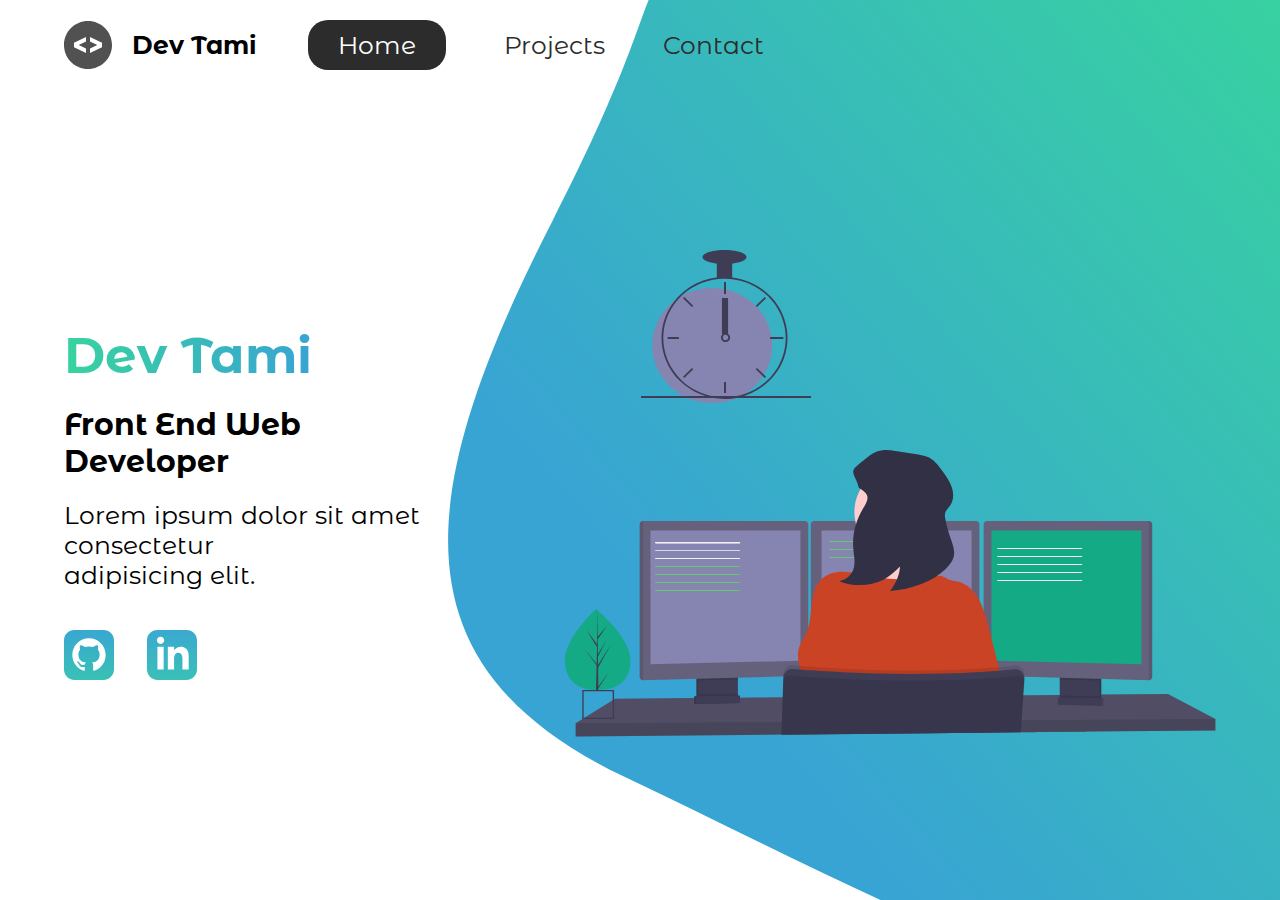
<file: index.html>
<!DOCTYPE html>
<html lang="en">
<head>
    <meta charset="UTF-8">
    <meta http-equiv="X-UA-Compatible" content="IE=edge">
    <meta name="viewport" content="width=device-width, initial-scale=1.0">
    <link href="https://fonts.googleapis.com/css2?family=Montserrat+Alternates&display=swap" rel="stylesheet">
    <link rel="stylesheet" href="./styles/base.css">
    <title>Sass</title>
</head>
<body>
    <header class="main-head">
        <nav>
            <div class="logo">
                <img src="./icons/code.svg" alt="icon-logo">
                <h1>Dev Tami</h1>
            </div>
            <ul>
                <li><a class="active" href="/">Home</a></li>
                <li><a href="./projects/">Projects</a></li>
                <li><a href="./contact/">Contact</a></li>
            </ul>
        </nav>

    </header>
    <section class="intro">
        <div class="intro-text">
            <h2>Dev Tami</h2>
            <h3>Front End Web <br/> Developer</h3>
            <p>Lorem ipsum dolor sit amet consectetur <br /> adipisicing elit.</p>
            <div class="intro-social">
                <a href="#"><img src="./icons/github.svg" alt="github-social-link"></a>
                <a href="#"><img src="./icons/linked-in.svg" alt="linkedin-social-link"></a>
            </div>
        </div>
        <div class="intro-image">
            <svg width="652" height="487" viewBox="0 0 652 487" fill="none" xmlns="http://www.w3.org/2000/svg">
                <g id="undraw programmer imem 1">
                <path id="Vector" d="M651.381 468.967V480.392L522.996 481.622L521.627 481.648L472.833 482.114L471.666 482.132L456.835 482.263H456.396L365.989 483.133L217.584 484.566H217.458L179.724 484.935L179.319 484.944L11.6547 486.543V473.361L51.0772 448.755L130.177 448.07L131.867 448.061L132.425 448.052L134.116 448.026L172.093 447.7L173.792 447.692L174.333 447.683L176.023 447.674L188.2 447.569L188.522 447.56L218.564 447.296H218.81L453.235 445.24L458.973 445.196H459.548L463.925 445.152L495.743 444.88L497.433 444.853L498.996 444.836H499.808L509.704 444.757L511.663 444.73L514.292 444.713L522.532 444.633L535.605 444.519L537.295 444.502L540.236 444.484H540.785L603.921 443.922L651.381 468.967Z" fill="#65617D"/>
                <path id="Vector 2" opacity="0.2" d="M651.381 468.967V480.392L522.996 481.622L521.627 481.648L472.833 482.114L471.666 482.132L456.835 482.263H456.396L365.989 483.133L217.584 484.566H217.458L179.724 484.935L179.319 484.944L11.6547 486.543V473.361L51.0772 448.755L130.177 448.07L131.867 448.061L132.425 448.052L134.116 448.026L172.093 447.7L173.792 447.692L174.333 447.683L176.023 447.674L188.2 447.569L188.522 447.56L218.564 447.296H218.81L453.235 445.24L458.973 445.196H459.548L463.925 445.152L495.743 444.88L497.433 444.853L498.996 444.836H499.808L509.704 444.757L511.663 444.73L514.292 444.713L522.532 444.633L535.605 444.519L537.295 444.502L540.236 444.484H540.785L603.921 443.922L651.381 468.967Z" fill="black"/>
                <path id="Vector 3" d="M172.228 425.036V446.558C172.229 447.577 171.952 448.576 171.428 449.438C170.904 450.3 170.156 450.989 169.271 451.426C168.611 451.759 167.891 451.939 167.158 451.954L137.665 452.604C136.877 452.624 136.096 452.452 135.383 452.103C134.482 451.674 133.718 450.984 133.184 450.116C132.649 449.248 132.365 448.239 132.366 447.208V425.036H172.228Z" fill="#3F3D56"/>
                <path id="Vector 4" opacity="0.1" d="M172.228 425.036V446.558C172.229 447.577 171.952 448.576 171.428 449.438C170.904 450.3 170.156 450.989 169.271 451.426C168.611 451.759 167.891 451.939 167.158 451.954L137.665 452.604C136.877 452.624 136.096 452.452 135.383 452.103C134.482 451.674 133.718 450.984 133.184 450.116C132.649 449.248 132.365 448.239 132.366 447.208V425.036H172.228Z" fill="black"/>
                <path id="Vector 5" d="M173.919 425.036V446.558C173.919 447.577 173.641 448.576 173.118 449.438C172.594 450.3 171.846 450.989 170.961 451.426C170.301 451.759 169.581 451.939 168.849 451.954L139.355 452.604C138.567 452.624 137.786 452.452 137.073 452.103C136.172 451.674 135.409 450.984 134.874 450.116C134.339 449.248 134.055 448.239 134.056 447.208V425.036H173.919Z" fill="#3F3D56"/>
                <path id="Vector 6" d="M537.295 425.028H497.433V452.71H537.295V425.028Z" fill="#3F3D56"/>
                <path id="Vector 7" opacity="0.1" d="M537.295 425.028H497.433V452.71H537.295V425.028Z" fill="black"/>
                <path id="Vector 8" d="M535.605 425.028H495.743V452.71H535.605V425.028Z" fill="#3F3D56"/>
                <path id="Vector 9" opacity="0.1" d="M173.91 425.028V429.395L134.048 430.502V425.028H173.91Z" fill="black"/>
                <path id="Vector 10" d="M244.271 274.499V422.312C244.261 423.214 243.918 424.078 243.313 424.724C242.706 425.37 241.886 425.75 241.018 425.783L79.0579 430.265H79.0159C78.1339 430.254 77.2918 429.884 76.6679 429.236C76.044 428.587 75.6885 427.711 75.6783 426.794V274.499C75.6885 273.582 76.044 272.706 76.6679 272.057C77.2918 271.409 78.1339 271.04 79.0159 271.028H240.934C241.816 271.04 242.658 271.409 243.282 272.057C243.906 272.706 244.26 273.582 244.271 274.499Z" fill="#65617D"/>
                <path id="Vector 11" opacity="0.1" d="M79.0579 271.028V430.265H79.0159C78.1339 430.254 77.2918 429.884 76.6679 429.236C76.044 428.587 75.6885 427.711 75.6783 426.794V274.499C75.6885 273.582 76.044 272.706 76.6679 272.057C77.2918 271.409 78.1339 271.04 79.0159 271.028H79.0579Z" fill="black"/>
                <path id="Vector 12" d="M86.4442 280.466H236.446V410.747L86.4442 414.262V280.466Z" fill="#8684B0"/>
                <path id="Vector 13" opacity="0.1" d="M535.605 425.028V430.661L495.743 429.553V425.028H535.605Z" fill="black"/>
                <path id="Vector 14" d="M588.219 274.499V426.794C588.209 427.719 587.848 428.602 587.215 429.251C586.582 429.901 585.729 430.265 584.84 430.265L422.846 425.783C421.978 425.75 421.158 425.37 420.551 424.724C419.946 424.078 419.603 423.214 419.592 422.312V274.499C419.604 273.582 419.958 272.706 420.582 272.057C421.206 271.409 422.048 271.04 422.93 271.028H584.848C585.736 271.03 586.587 271.396 587.218 272.045C587.849 272.695 588.209 273.576 588.219 274.499Z" fill="#65617D"/>
                <path id="Vector 15" opacity="0.1" d="M588.219 274.499V426.794C588.209 427.719 587.848 428.602 587.215 429.251C586.582 429.901 585.729 430.265 584.84 430.265V271.028C585.729 271.028 586.582 271.392 587.215 272.042C587.848 272.692 588.209 273.575 588.219 274.499Z" fill="black"/>
                <path id="Vector 16" d="M577.437 280.466H427.434V410.747L577.437 414.262V280.466Z" fill="#15AA86"/>
                <path id="Vector 17" d="M415.4 274.499V422.312C415.39 423.214 415.047 424.078 414.441 424.724C413.836 425.37 413.014 425.75 412.147 425.783L250.188 430.265C249.299 430.265 248.444 429.901 247.812 429.251C247.179 428.602 246.818 427.719 246.807 426.794V274.499C246.818 273.582 247.173 272.706 247.797 272.057C248.421 271.409 249.263 271.04 250.145 271.028H412.063C412.945 271.04 413.787 271.409 414.411 272.057C415.035 272.706 415.39 273.582 415.4 274.499Z" fill="#65617D"/>
                <path id="Vector 18" d="M257.573 280.466H407.576V410.747L257.573 414.262V280.466Z" fill="#8684B0"/>
                <path id="Vector 19" opacity="0.1" d="M651.381 468.967V480.392L522.996 481.622L521.627 481.648L472.833 482.114L471.666 482.132L456.835 482.263H456.396L365.989 483.133L217.584 484.566H217.458L179.724 484.935L179.319 484.944L11.6547 486.543V473.361L182.792 472.192H183.198L217.838 471.946H217.999L457.223 470.303H457.469L457.613 470.294H458.01L462.058 470.268H463.291L526.241 469.828L529.96 469.811L530.788 469.802L651.381 468.967Z" fill="black"/>
                <path id="Vector 20" d="M301.886 292H265.373C265.324 292 265.278 291.947 265.243 291.854C265.209 291.76 265.19 291.633 265.19 291.5C265.19 291.367 265.209 291.24 265.243 291.146C265.278 291.053 265.324 291 265.373 291H301.886C301.936 291 301.982 291.053 302.017 291.146C302.05 291.24 302.07 291.367 302.07 291.5C302.07 291.633 302.05 291.76 302.017 291.854C301.982 291.947 301.936 292 301.886 292Z" fill="#65CB69"/>
                <path id="Vector 21" d="M301.886 300H265.373C265.324 300 265.278 299.947 265.243 299.854C265.209 299.76 265.19 299.633 265.19 299.5C265.19 299.367 265.209 299.24 265.243 299.146C265.278 299.053 265.324 299 265.373 299H301.886C301.936 299 301.982 299.053 302.017 299.146C302.05 299.24 302.07 299.367 302.07 299.5C302.07 299.633 302.05 299.76 302.017 299.854C301.982 299.947 301.936 300 301.886 300Z" fill="#65CB69"/>
                <path id="Vector 22" d="M301.886 308H265.373C265.324 308 265.278 307.947 265.243 307.854C265.209 307.76 265.19 307.633 265.19 307.5C265.19 307.367 265.209 307.24 265.243 307.146C265.278 307.053 265.324 307 265.373 307H301.886C301.936 307 301.982 307.053 302.017 307.146C302.05 307.24 302.07 307.367 302.07 307.5C302.07 307.633 302.05 307.76 302.017 307.854C301.982 307.947 301.936 308 301.886 308Z" fill="#65CB69"/>
                <path id="head" d="M333.774 307.12C357.731 307.12 377.153 286.924 377.153 262.012C377.153 237.099 357.731 216.903 333.774 216.903C309.818 216.903 290.396 237.099 290.396 262.012C290.396 286.924 309.818 307.12 333.774 307.12Z" fill="#FFCDCD"/>
                <path id="head" d="M377.161 331.445C377.161 331.445 293.075 341.991 301.104 331.445C304.01 327.631 304.813 316.33 304.652 303.456C304.602 299.545 304.467 295.494 304.272 291.46C303.343 272.127 301.104 253.233 301.104 253.233C301.104 253.233 374.625 217.202 366.175 245.763C362.794 257.301 363.901 273.506 366.471 288.718C367.223 293.156 368.093 297.506 369.006 301.636C371.233 311.711 373.955 321.66 377.161 331.445Z" fill="#FFCDCD"/>
                <path id="head" d="M349.721 327.868C359.448 325.997 369.749 322.596 378.901 326.515C381.31 327.543 383.525 329.046 385.991 329.907C388.459 330.768 391.164 330.979 393.733 331.586C402.759 333.712 410.076 340.857 414.775 349.161C419.473 357.466 421.908 366.86 424.29 376.158L430.122 398.857C435.193 418.586 440.263 438.482 441.438 458.879C370.845 463.08 300.092 463.5 229.457 460.135C234.055 451.049 238.753 441.408 238.365 431.135C237.976 420.862 232.289 410.73 234.342 400.606C235.652 394.156 239.894 388.839 242.489 382.837C249.883 365.683 244.128 342.597 257.125 329.538C262.974 323.668 271.492 321.444 279.63 321.726C290.008 322.086 300.63 325.452 310.897 327.095C324.047 329.169 336.47 330.399 349.721 327.868Z" fill="#CA4325"/>
                <path id="Vector 26" opacity="0.1" d="M460.342 425.564L460.258 426.82V426.908L460.114 428.929L458.99 445.196L457.629 464.793L457.241 470.312L456.396 482.123V482.272L365.972 483.151L217.584 484.821V485.559H217.466V484.821V484.575L217.846 471.955L218.573 447.296L219.198 426.39L219.258 424.307C219.295 423.05 219.577 421.814 220.089 420.674C220.601 419.535 221.33 418.516 222.234 417.679C223.137 416.843 224.194 416.207 225.342 415.81C226.49 415.413 227.703 415.263 228.908 415.37C232.897 415.721 238.078 416.152 244.272 416.609L246.807 416.802C282.58 419.386 348.69 422.725 415.4 418.56C416.804 418.481 418.214 418.393 419.626 418.287C429.97 417.611 440.306 416.741 450.539 415.651C451.833 415.51 453.141 415.666 454.37 416.107C455.6 416.548 456.721 417.265 457.656 418.206C458.591 419.147 459.315 420.289 459.779 421.553C460.243 422.816 460.436 424.171 460.342 425.52V425.564Z" fill="black"/>
                <path id="Vector 27" d="M217.559 485.559V484.821L365.972 483.142L456.396 482.263H456.649V482.114L457.494 470.303L457.858 465.03L459.244 445.161L460.334 429.43V429.044C460.384 428.319 460.353 427.59 460.24 426.873C460.245 426.844 460.245 426.814 460.24 426.785C460.009 425.302 459.428 423.901 458.551 422.708C457.62 421.467 456.401 420.493 455.009 419.878C453.615 419.263 452.095 419.027 450.59 419.192C440.356 420.282 430.02 421.152 419.676 421.829C418.266 421.934 416.854 422.022 415.452 422.101C348.741 426.223 282.63 422.883 246.857 420.344L244.323 420.15C238.128 419.693 232.947 419.272 228.959 418.911C226.765 418.719 224.58 419.378 222.826 420.763C221.071 422.147 219.872 424.158 219.46 426.407C219.374 426.883 219.324 427.365 219.308 427.849L218.733 447.323L217.947 471.99L217.575 484.61V484.856V485.594L217.559 485.559Z" fill="#3F3D56"/>
                <path id="Vector 28" opacity="0.1" d="M460.596 431.724L459.556 445.196L458.01 465.276L457.621 470.303L456.776 481.56L456.725 482.123V482.272L456.598 483.573L456.692 482.272H456.447L366.023 483.151L217.584 484.821V484.575L217.999 471.955L218.844 447.296L219.384 430.907C219.41 429.974 219.661 429.064 220.113 428.258C220.565 427.452 221.203 426.777 221.97 426.293C222.927 425.683 224.046 425.406 225.165 425.502C226.939 425.652 229.119 425.827 231.663 426.021C235.795 426.337 240.892 426.706 246.823 427.093C257.81 427.813 271.594 428.587 287.387 429.219C331.332 430.977 390.657 431.566 447.007 426.434C449.542 426.205 452.162 425.95 454.723 425.695C455.736 425.59 456.757 425.792 457.663 426.275C457.92 426.408 458.164 426.567 458.39 426.75C459.126 427.304 459.709 428.05 460.081 428.912C460.167 429.083 460.237 429.263 460.292 429.448C460.546 430.176 460.649 430.952 460.596 431.724Z" fill="black"/>
                <path id="Vector 29" opacity="0.1" d="M173.919 443.755V446.558C173.919 447.577 173.641 448.576 173.118 449.438C172.594 450.3 171.846 450.989 170.961 451.427L137.073 452.103C136.172 451.674 135.409 450.984 134.874 450.116C134.339 449.248 134.055 448.239 134.056 447.208V444.572L173.919 443.755Z" fill="black"/>
                <path id="Vector 30" d="M174.333 453.079L130.177 453.957V446.338L174.333 445.46V453.079Z" fill="#3F3D56"/>
                <path id="Vector 31" opacity="0.1" d="M174.333 453.079L130.177 453.957V446.338L174.333 445.46V453.079Z" fill="black"/>
                <path id="Vector 32" d="M176.023 453.079L131.867 453.957V446.338L176.023 445.46V453.079Z" fill="#3F3D56"/>
                <path id="Vector 33" opacity="0.1" d="M495.995 445.512V448.316C495.995 449.335 496.273 450.334 496.797 451.195C497.32 452.057 498.068 452.747 498.954 453.184L532.842 453.861C533.742 453.431 534.506 452.742 535.041 451.874C535.576 451.006 535.86 449.997 535.859 448.966V446.33L495.995 445.512Z" fill="black"/>
                <path id="Vector 34" opacity="0.1" d="M495.573 454.836L539.729 455.715V448.096L495.573 447.217V454.836Z" fill="black"/>
                <path id="Vector 35" d="M493.883 454.836L538.039 455.715V448.096L493.883 447.217V454.836Z" fill="#3F3D56"/>
                <path id="Vector 36" d="M175.744 293.156H91.5736C91.4619 293.156 91.3544 293.11 91.2755 293.027C91.1956 292.945 91.1516 292.833 91.1516 292.717C91.1516 292.6 91.1956 292.488 91.2755 292.406C91.3544 292.324 91.4619 292.277 91.5736 292.277H175.744C175.856 292.277 175.963 292.324 176.043 292.406C176.122 292.488 176.166 292.6 176.166 292.717C176.166 292.833 176.122 292.945 176.043 293.027C175.963 293.11 175.856 293.156 175.744 293.156Z" fill="#F2F2F2"/>
                <path id="Vector 37" d="M175.744 293.156H91.5736C91.4619 293.156 91.3544 293.11 91.2755 293.027C91.1956 292.945 91.1516 292.833 91.1516 292.717C91.1516 292.6 91.1956 292.488 91.2755 292.406C91.3544 292.324 91.4619 292.277 91.5736 292.277H175.744C175.856 292.277 175.963 292.324 176.043 292.406C176.122 292.488 176.166 292.6 176.166 292.717C176.166 292.833 176.122 292.945 176.043 293.027C175.963 293.11 175.856 293.156 175.744 293.156Z" fill="#F2F2F2"/>
                <path id="Vector 38" d="M175.744 293.156H91.5736C91.4619 293.156 91.3544 293.11 91.2755 293.027C91.1956 292.945 91.1516 292.833 91.1516 292.717C91.1516 292.6 91.1956 292.488 91.2755 292.406C91.3544 292.324 91.4619 292.277 91.5736 292.277H175.744C175.856 292.277 175.963 292.324 176.043 292.406C176.122 292.488 176.166 292.6 176.166 292.717C176.166 292.833 176.122 292.945 176.043 293.027C175.963 293.11 175.856 293.156 175.744 293.156Z" fill="#F2F2F2"/>
                <path id="Vector 39" d="M175.626 308.879H91.4558C91.3442 308.879 91.2366 308.832 91.1577 308.75C91.0778 308.668 91.0338 308.556 91.0338 308.439C91.0338 308.323 91.0778 308.211 91.1577 308.129C91.2366 308.046 91.3442 308 91.4558 308H175.626C175.738 308 175.846 308.046 175.926 308.129C176.004 308.211 176.048 308.323 176.048 308.439C176.048 308.556 176.004 308.668 175.926 308.75C175.846 308.832 175.738 308.879 175.626 308.879Z" fill="#F2F2F2"/>
                <path id="Vector 40" d="M175.626 316.879H91.4558C91.3442 316.879 91.2366 316.832 91.1577 316.75C91.0778 316.668 91.0338 316.556 91.0338 316.439C91.0338 316.323 91.0778 316.211 91.1577 316.129C91.2366 316.046 91.3442 316 91.4558 316H175.626C175.738 316 175.846 316.046 175.926 316.129C176.004 316.211 176.048 316.323 176.048 316.439C176.048 316.556 176.004 316.668 175.926 316.75C175.846 316.832 175.738 316.879 175.626 316.879Z" fill="#65CB69"/>
                <path id="Vector 41" d="M175.626 324.879H91.4558C91.3442 324.879 91.2366 324.832 91.1577 324.75C91.0778 324.668 91.0338 324.556 91.0338 324.439C91.0338 324.323 91.0778 324.211 91.1577 324.129C91.2366 324.046 91.3442 324 91.4558 324H175.626C175.738 324 175.846 324.046 175.926 324.129C176.004 324.211 176.048 324.323 176.048 324.439C176.048 324.556 176.004 324.668 175.926 324.75C175.846 324.832 175.738 324.879 175.626 324.879Z" fill="#65CB69"/>
                <path id="Vector 42" d="M175.626 332.879H91.4558C91.3442 332.879 91.2366 332.832 91.1577 332.75C91.0778 332.668 91.0338 332.556 91.0338 332.439C91.0338 332.323 91.0778 332.211 91.1577 332.129C91.2366 332.046 91.3442 332 91.4558 332H175.626C175.738 332 175.846 332.046 175.926 332.129C176.004 332.211 176.048 332.323 176.048 332.439C176.048 332.556 176.004 332.668 175.926 332.75C175.846 332.832 175.738 332.879 175.626 332.879Z" fill="#65CB69"/>
                <path id="Vector 43" d="M175.626 340.879H91.4558C91.3442 340.879 91.2366 340.832 91.1577 340.75C91.0778 340.668 91.0338 340.556 91.0338 340.439C91.0338 340.323 91.0778 340.211 91.1577 340.129C91.2366 340.046 91.3442 340 91.4558 340H175.626C175.738 340 175.846 340.046 175.926 340.129C176.004 340.211 176.048 340.323 176.048 340.439C176.048 340.556 176.004 340.668 175.926 340.75C175.846 340.832 175.738 340.879 175.626 340.879Z" fill="#65CB69"/>
                <path id="Vector 44" d="M175.744 301.065H91.5736C91.4619 301.065 91.3544 301.019 91.2755 300.937C91.1956 300.854 91.1516 300.742 91.1516 300.626C91.1516 300.509 91.1956 300.398 91.2755 300.315C91.3544 300.233 91.4619 300.186 91.5736 300.186H175.744C175.856 300.186 175.963 300.233 176.043 300.315C176.122 300.398 176.166 300.509 176.166 300.626C176.166 300.742 176.122 300.854 176.043 300.937C175.963 301.019 175.856 301.065 175.744 301.065Z" fill="#F2F2F2"/>
                <path id="Vector 45" d="M517.792 298.879H433.621C433.509 298.879 433.402 298.833 433.323 298.75C433.243 298.668 433.199 298.556 433.199 298.439C433.199 298.323 433.243 298.211 433.323 298.129C433.402 298.046 433.509 298 433.621 298H517.792C517.903 298 518.011 298.046 518.091 298.129C518.17 298.211 518.214 298.323 518.214 298.439C518.214 298.556 518.17 298.668 518.091 298.75C518.011 298.833 517.903 298.879 517.792 298.879Z" fill="#F2F2F2"/>
                <path id="Vector 46" d="M517.792 306.879H433.621C433.509 306.879 433.402 306.833 433.323 306.75C433.243 306.668 433.199 306.556 433.199 306.439C433.199 306.323 433.243 306.211 433.323 306.129C433.402 306.046 433.509 306 433.621 306H517.792C517.903 306 518.011 306.046 518.091 306.129C518.17 306.211 518.214 306.323 518.214 306.439C518.214 306.556 518.17 306.668 518.091 306.75C518.011 306.833 517.903 306.879 517.792 306.879Z" fill="#F2F2F2"/>
                <path id="Vector 47" d="M517.792 314.879H433.621C433.509 314.879 433.402 314.833 433.323 314.75C433.243 314.668 433.199 314.556 433.199 314.439C433.199 314.323 433.243 314.211 433.323 314.129C433.402 314.046 433.509 314 433.621 314H517.792C517.903 314 518.011 314.046 518.091 314.129C518.17 314.211 518.214 314.323 518.214 314.439C518.214 314.556 518.17 314.668 518.091 314.75C518.011 314.833 517.903 314.879 517.792 314.879Z" fill="#F2F2F2"/>
                <path id="Vector 48" d="M517.792 322.879H433.621C433.509 322.879 433.402 322.833 433.323 322.75C433.243 322.668 433.199 322.556 433.199 322.439C433.199 322.323 433.243 322.211 433.323 322.129C433.402 322.046 433.509 322 433.621 322H517.792C517.903 322 518.011 322.046 518.091 322.129C518.17 322.211 518.214 322.323 518.214 322.439C518.214 322.556 518.17 322.668 518.091 322.75C518.011 322.833 517.903 322.879 517.792 322.879Z" fill="#F2F2F2"/>
                <path id="Vector 49" d="M517.792 330.879H433.621C433.509 330.879 433.402 330.833 433.323 330.75C433.243 330.668 433.199 330.556 433.199 330.439C433.199 330.323 433.243 330.211 433.323 330.129C433.402 330.046 433.509 330 433.621 330H517.792C517.903 330 518.011 330.046 518.091 330.129C518.17 330.211 518.214 330.323 518.214 330.439C518.214 330.556 518.17 330.668 518.091 330.75C518.011 330.833 517.903 330.879 517.792 330.879Z" fill="#F2F2F2"/>
                <path id="head" d="M303.521 247.54C303.583 251.376 301.112 254.992 299.016 258.538C291.382 271.452 288.076 285.475 289.364 299.476C289.92 305.503 291.331 311.531 289.92 317.504C288.509 323.476 283.492 329.433 275.434 331.148C288.799 336.874 306.892 336.271 319.471 329.69C326.173 326.183 331.167 321.29 336.054 316.479C335.474 325.121 331.992 333.534 325.907 341C336.906 340.3 347.58 337.947 357.234 334.094C366.889 330.241 375.31 324.973 381.951 318.632C385.237 315.449 388.097 311.953 389.362 308.095C391.718 300.972 388.432 293.569 385.924 286.451C383.828 280.5 382.256 274.461 381.22 268.368C380.892 266.417 380.624 264.412 381.295 262.505C382.059 260.275 384.094 258.39 385.596 256.357C389.865 250.581 389.964 243.589 387.776 237.244C385.588 230.899 381.304 225.047 377.056 219.266C373.656 214.63 369.966 209.78 363.745 207.057C359.857 205.358 355.358 204.652 350.875 203.967L331.533 200.991C327.301 200.339 322.948 199.687 318.671 200.164C311.451 200.975 306.365 204.723 301.898 208.569C298.398 211.561 289.844 217.178 289.242 221.096C288.693 224.707 293.129 230.756 293.884 234.565C294.876 239.496 295.577 237.852 299.45 240.877C301.898 242.751 303.476 244.916 303.521 247.54Z" fill="#313045"/>
                <g id="clock">
                <path id="Vector 19_2" d="M148.199 153C181.298 153 208.129 127.257 208.129 95.5C208.129 63.744 181.298 38 148.199 38C115.1 38 88.2689 63.744 88.2689 95.5C88.2689 127.257 115.1 153 148.199 153Z" fill="#8684B0"/>
                <path id="Vector 20_2" d="M168.593 27.4967C163.214 26.8344 157.77 26.8344 152.391 27.4967C140.409 29.02 129.129 33.8395 119.891 41.3834C110.652 48.9272 103.843 58.8788 100.27 70.0573C98.6456 75.1512 97.7256 80.4321 97.534 85.7602C97.5074 86.501 97.489 87.2506 97.489 88.0001C97.5053 104.173 104.149 119.679 115.961 131.115C127.773 142.551 143.788 148.983 160.492 149C161.833 149 163.174 148.956 164.497 148.877C167.603 148.689 170.69 148.275 173.732 147.64C188.258 144.616 201.213 136.719 210.309 125.343C219.405 113.968 224.056 99.846 223.442 85.4724C222.827 71.0983 216.986 57.3976 206.949 46.7893C196.913 36.181 183.327 29.3478 168.593 27.4967ZM180.212 144.103H180.203C175.129 145.779 169.848 146.796 164.497 147.126C163.174 147.213 161.833 147.257 160.492 147.257C144.266 147.238 128.71 140.988 117.237 129.88C105.763 118.771 99.3084 103.71 99.2889 88.0001C99.2889 87.2506 99.3074 86.501 99.334 85.7602C99.9528 70.4502 106.664 55.965 118.064 45.3372C129.463 34.7096 144.667 28.7632 160.492 28.7428C174.992 28.7436 189.02 33.7284 200.079 42.809C211.137 51.8896 218.507 64.4763 220.874 78.327C223.241 92.177 220.454 106.392 213.008 118.437C205.561 130.483 193.939 139.578 180.212 144.103Z" fill="#3F3D56"/>
                <path id="Vector 21_2" d="M162.029 32H159.98V44H162.029V32Z" fill="#3F3D56"/>
                <path id="Vector 22_2" d="M120.283 47L119.002 48.25L127.966 57L129.247 55.75L120.283 47Z" fill="#3F3D56"/>
                <path id="Vector 23_2" d="M103.636 87V89H114.905V87H103.636Z" fill="#3F3D56"/>
                <path id="Vector 24_2" d="M119.002 126.75L120.283 128L129.247 119.25L127.966 118L119.002 126.75Z" fill="#3F3D56"/>
                <path id="Vector 25_2" d="M191.738 55.75L193.019 57L201.983 48.25L200.702 47L191.738 55.75Z" fill="#3F3D56"/>
                <path id="Vector 26_2" d="M206.08 87V89H219.398V87H206.08Z" fill="#3F3D56"/>
                <path id="Vector 27_2" d="M193.019 118L191.738 119.25L200.702 128L201.983 126.75L193.019 118Z" fill="#3F3D56"/>
                <path id="Vector 28_2" d="M162.029 132H159.98V143H162.029V132Z" fill="#3F3D56"/>
                <path id="Vector 29_2" d="M164.283 83.8999C163.485 83.3159 162.515 83 161.517 83C160.52 83 159.549 83.3159 158.752 83.8999C158.205 84.3049 157.755 84.8207 157.433 85.4121C157.025 86.1727 156.848 87.0322 156.924 87.8886C157 88.7443 157.325 89.5611 157.862 90.2423C158.398 90.9236 159.123 91.441 159.951 91.733C160.778 92.024 161.675 92.079 162.533 91.889C163.393 91.7 164.176 91.275 164.796 90.663C165.415 90.0522 165.841 89.2811 166.025 88.4404C166.209 87.6004 166.142 86.726 165.834 85.9219C165.525 85.1171 164.988 84.4157 164.284 83.8999H164.283ZM161.517 90.1996C160.784 90.1974 160.083 89.9122 159.564 89.4068C159.045 88.9008 158.754 88.215 158.752 87.5001C158.755 86.9535 158.925 86.4213 159.241 85.9698C159.51 85.588 159.877 85.2804 160.304 85.0775C160.732 84.8738 161.205 84.7818 161.681 84.8102C162.154 84.8379 162.614 84.9846 163.014 85.2369C163.412 85.4885 163.739 85.8366 163.96 86.2476C164.18 86.6586 164.29 87.1183 164.276 87.5817C164.262 88.0458 164.125 88.498 163.88 88.8955C163.633 89.293 163.288 89.6217 162.874 89.85C162.459 90.0784 161.992 90.1989 161.517 90.1996Z" fill="#3F3D56"/>
                <path id="Vector 30_2" d="M168.176 12H152.809V28H168.176V12Z" fill="#3F3D56"/>
                <path id="Vector 31_2" d="M160.492 14C172.657 14 182.518 10.866 182.518 7C182.518 3.134 172.657 0 160.492 0C148.328 0 138.467 3.134 138.467 7C138.467 10.866 148.328 14 160.492 14Z" fill="#3F3D56"/>
                <path id="clock-arrow" d="M164.078 48H157.931V84H164.078V48Z" fill="#3F3D56"/>
                <path id="Vector 32_2" d="M247.058 146H77V148H247.058V146Z" fill="#3F3D56"/>
                </g>
                <g id="plant-left">
                <path id="Vector 33_2" d="M66.4214 408.941C67.1416 431.304 52.7235 439.499 34.6297 439.978C34.2097 439.989 33.7907 439.996 33.3748 439.998C32.5358 440.005 31.7049 439.992 30.8813 439.961C14.5178 439.345 1.56458 431.473 0.894492 410.676C0.200942 389.153 29.6776 361.189 31.8893 359.12L31.8934 359.118C31.9774 359.039 32.0205 359 32.0205 359C32.0205 359 65.7002 386.581 66.4214 408.941Z" fill="#15AA86"/>
                <path id="Vector 34_2" d="M34.3716 436.589L45.5637 421.098L34.3941 438.256L34.4177 439.998C33.6012 440.005 32.7919 439.992 31.9898 439.961L32.545 417.554L32.5307 417.381L32.5501 417.348L32.6034 415.23L20.3469 398.667L32.5901 413.646L32.6331 414.093L33.0521 397.164L22.4655 379.992L33.0818 394.19L32.9712 359.117V359L32.9753 359.115L33.6781 386.757L43.3263 375.529L33.7098 389.138L33.9198 404.281L42.7987 389.502L33.9526 406.508L34.0704 414.927L46.9825 394.341L34.1093 417.865L34.3716 436.589Z" fill="#3F3D56"/>
                </g>
                <path id="Vector 16_2" d="M18.298 440V469H50.0558V440H18.298ZM48.6739 467.738H19.671V441.262H48.6739V467.738Z" fill="#3F3D56"/>
                </g>
            </svg>
            <img class="splach" src="./img/splash.svg" alt="colorfull-background">
        </div>
    </section>
</body>
</html>
</file>
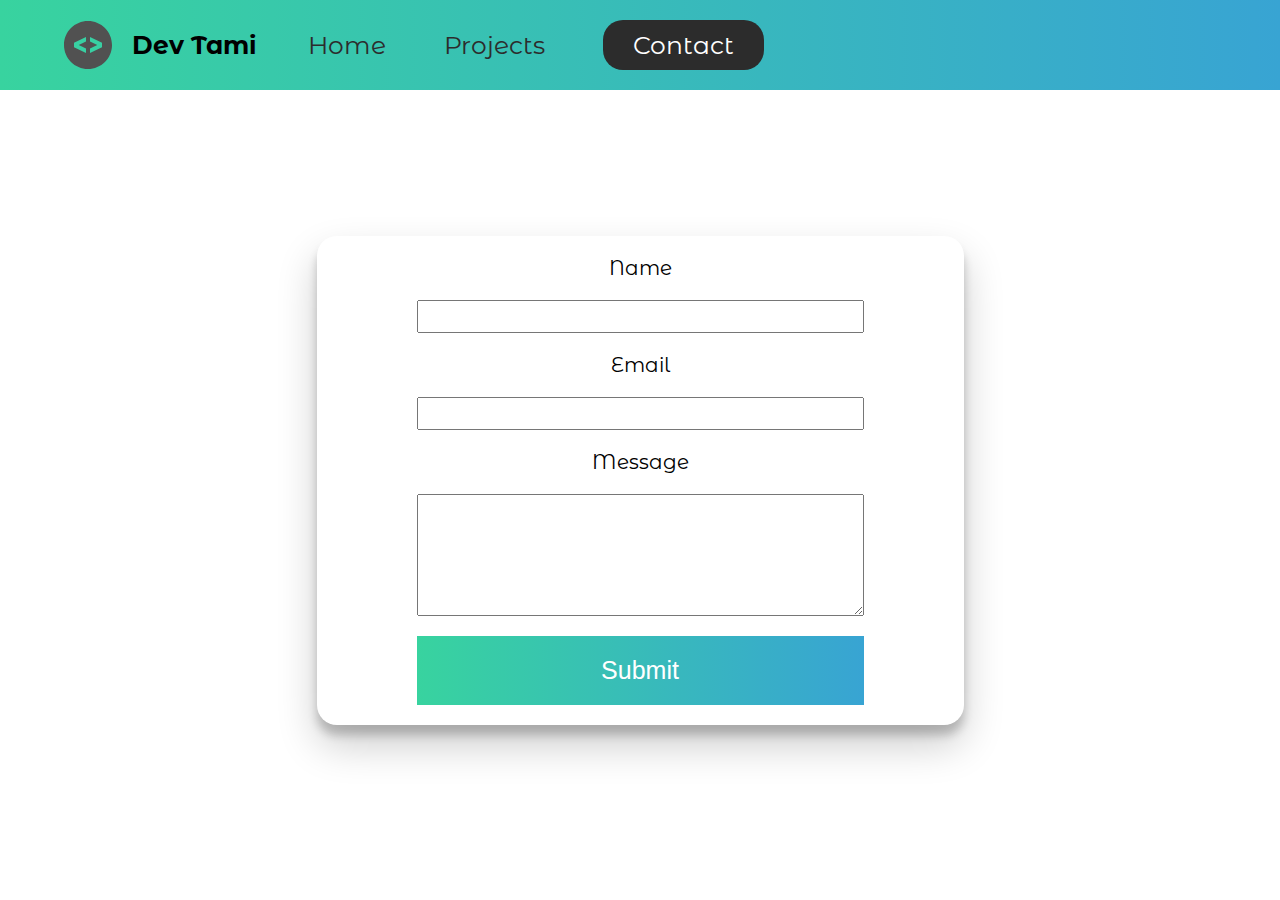
<file: contact/index.html>
<!DOCTYPE html>
<html lang="en">
<head>
    <meta charset="UTF-8">
    <meta http-equiv="X-UA-Compatible" content="IE=edge">
    <meta name="viewport" content="width=device-width, initial-scale=1.0">
    <link href="https://fonts.googleapis.com/css2?family=Montserrat+Alternates&display=swap" rel="stylesheet">
    <link rel="stylesheet" href="../styles/base.css">
    <title>Sass</title>
</head>
<body>
    <div class="bg">
        <header class="main-head">
            <nav>
                <div class="logo">
                    <img src="../icons/code.svg" alt="icon-logo">
                    <h1>Dev Tami</h1>
                </div>
                <ul>
                    <li><a href="../index.html">Home</a></li>
                    <li><a href="../projects/">Projects</a></li>
                    <li><a class="active" href="./index.html">Contact</a></li>
                </ul>
            </nav>
        </header>
    </div>
    <section class="form-section">
        <form>
            <label for="name">Name</label>
            <input id="name" type="text" name="name" required>
            <label for="email">Email</label>
            <input id="email" type="email" name="email" required>
            <label for="message">Message</label>
            <textarea id="message" name="message"  cols="30" rows="5"></textarea>
            <button type="submit">Submit</button>
        </form>
    </section>
</body>
</html>
</file>
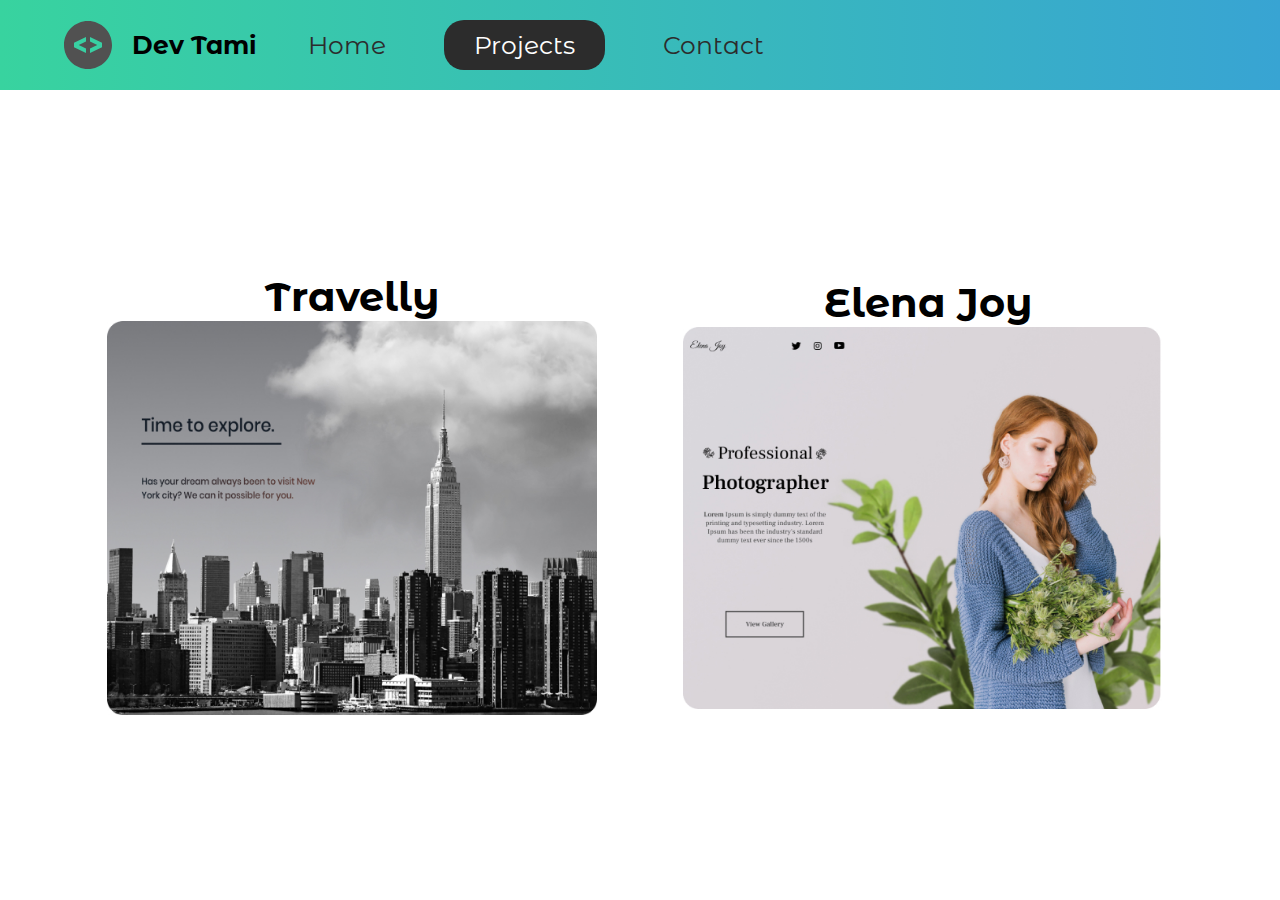
<file: projects/index.html>
<!DOCTYPE html>
<html lang="en">
<head>
    <meta charset="UTF-8">
    <meta http-equiv="X-UA-Compatible" content="IE=edge">
    <meta name="viewport" content="width=device-width, initial-scale=1.0">
    <link href="https://fonts.googleapis.com/css2?family=Montserrat+Alternates&display=swap" rel="stylesheet">
    <link rel="stylesheet" href="../styles/base.css">
    <title>Sass</title>
</head>
<body>
    <div class="bg">
        <header class="main-head">
            <nav>
                <div class="logo">
                    <img src="../icons/code.svg" alt="icon-logo">
                    <h1>Dev Tami</h1>
                </div>
                <ul>
                    <li><a  href="../index.html">Home</a></li>
                    <li><a class="active" href="./index.html">Projects</a></li>
                    <li><a href="../contact/">Contact</a></li>
                </ul>
            </nav>
        </header>
    </div>
    <section class="projects">
        <div class="travelly">
            <h2>Travelly</h2>
            <img src="../img/travelly.jpg" alt="travelly project image">
        </div>
        <div class="elena">
            <h2>Elena Joy</h2>
            <img src="../img/elena-joy.jpg" alt="elena joy project image">
        </div>
    </section>
</body>
</html>
</file>
<file: styles/base.css>
* {
  margin: 0;
  padding: 0;
  -webkit-box-sizing: border-box;
          box-sizing: border-box;
}

html {
  font-size: 62.5%;
  scroll-behavior: smooth;
}

body {
  font-family: 'Montserrat Alternates', sans-serif;
}

h1 {
  font-size: 2.5rem;
}

li,
button,
label,
input,
a,
p {
  font-size: 2.5rem;
}

h2 {
  font-size: 4rem;
}

h3 {
  font-size: 2.5rem;
}

h4,
h5 {
  font-size: 2rem;
}

ul {
  list-style: none;
}

a {
  text-decoration: none;
  color: #2C2C2C;
}

.bg {
  width: 100%;
  background: -webkit-gradient(linear, left top, right top, from(#38D39F), to(#38A4D3));
  background: linear-gradient(left, #38D39F, #38A4D3);
}

.main-head {
  width: 95%;
  margin: 0 0 0 auto;
}

nav {
  display: -webkit-box;
  display: -ms-flexbox;
  display: flex;
  -webkit-box-pack: justify;
      -ms-flex-pack: justify;
          justify-content: space-between;
  -webkit-box-align: center;
      -ms-flex-align: center;
          align-items: center;
  -webkit-box-orient: horizontal;
  -webkit-box-direction: normal;
      -ms-flex-direction: row;
          flex-direction: row;
  min-height: 10vh;
  width: 60%;
  -ms-flex-wrap: wrap;
      flex-wrap: wrap;
}

nav .logo {
  display: -webkit-box;
  display: -ms-flexbox;
  display: flex;
  -webkit-box-pack: start;
      -ms-flex-pack: start;
          justify-content: flex-start;
  -webkit-box-align: center;
      -ms-flex-align: center;
          align-items: center;
  -webkit-box-orient: horizontal;
  -webkit-box-direction: normal;
      -ms-flex-direction: row;
          flex-direction: row;
  -webkit-box-flex: 1;
      -ms-flex: 1 1 10rem;
          flex: 1 1 10rem;
}

nav .logo h1 {
  margin: 2rem;
}

nav ul {
  display: -webkit-box;
  display: -ms-flexbox;
  display: flex;
  -ms-flex-pack: distribute;
      justify-content: space-around;
  -webkit-box-align: center;
      -ms-flex-align: center;
          align-items: center;
  -webkit-box-orient: horizontal;
  -webkit-box-direction: normal;
      -ms-flex-direction: row;
          flex-direction: row;
  -webkit-box-flex: 1;
      -ms-flex: 1 1 40rem;
          flex: 1 1 40rem;
}

.intro {
  min-height: 90vh;
  width: 90%;
  margin: auto;
  -ms-flex-wrap: wrap;
      flex-wrap: wrap;
  display: -webkit-box;
  display: -ms-flexbox;
  display: flex;
  -webkit-box-pack: justify;
      -ms-flex-pack: justify;
          justify-content: space-between;
  -webkit-box-align: center;
      -ms-flex-align: center;
          align-items: center;
  -webkit-box-orient: horizontal;
  -webkit-box-direction: normal;
      -ms-flex-direction: row;
          flex-direction: row;
}

.intro h2 {
  font-size: 5rem;
  padding-top: 2rem;
  background: -webkit-linear-gradient(left, #38D39F, #38A4D3);
  -webkit-background-clip: text;
  -webkit-text-fill-color: transparent;
  display: inline-block;
}

.intro h3 {
  font-size: 3rem;
  padding: 2rem 0rem;
}

.intro .intro-social {
  margin-top: 4rem;
}

.intro .intro-social a {
  margin-right: 3rem;
}

.intro .intro-social img {
  width: 5rem;
}

.intro-text,
.intro-image {
  -webkit-box-flex: 1;
      -ms-flex: 1 1 40rem;
          flex: 1 1 40rem;
}

.splach {
  position: absolute;
  top: 0%;
  right: 0%;
  height: 100%;
  z-index: -1;
}

.active {
  background: #2C2C2C;
  color: white;
  padding: 1rem 3rem;
  border-radius: 2rem;
}

/*ANIMATIONS*/
#plant-left {
  -webkit-animation: plant 1.5s ease infinite alternate;
          animation: plant 1.5s ease infinite alternate;
}

@-webkit-keyframes plant {
  from {
    -webkit-transform: translateY(0%);
            transform: translateY(0%);
  }
  to {
    -webkit-transform: translateY(-10%);
            transform: translateY(-10%);
  }
}

@keyframes plant {
  from {
    -webkit-transform: translateY(0%);
            transform: translateY(0%);
  }
  to {
    -webkit-transform: translateY(-10%);
            transform: translateY(-10%);
  }
}

#head {
  -webkit-animation: head 1.5s ease infinite alternate;
          animation: head 1.5s ease infinite alternate;
  -webkit-transform-origin: bottom;
          transform-origin: bottom;
}

@-webkit-keyframes head {
  from {
    -webkit-transform: rotateZ(-2deg);
            transform: rotateZ(-2deg);
  }
  to {
    -webkit-transform: rotateZ(2deg);
            transform: rotateZ(2deg);
  }
}

@keyframes head {
  from {
    -webkit-transform: rotateZ(-2deg);
            transform: rotateZ(-2deg);
  }
  to {
    -webkit-transform: rotateZ(2deg);
            transform: rotateZ(2deg);
  }
}

#clock-arrow {
  -webkit-animation: clock 3.5s infinite linear;
          animation: clock 3.5s infinite linear;
  transform-box: fill-box;
  -webkit-transform-origin: bottom;
          transform-origin: bottom;
}

@-webkit-keyframes clock {
  from {
    -webkit-transform: rotateZ(0deg);
            transform: rotateZ(0deg);
  }
  to {
    -webkit-transform: rotateZ(360deg);
            transform: rotateZ(360deg);
  }
}

@keyframes clock {
  from {
    -webkit-transform: rotateZ(0deg);
            transform: rotateZ(0deg);
  }
  to {
    -webkit-transform: rotateZ(360deg);
            transform: rotateZ(360deg);
  }
}

.projects {
  width: 90%;
  margin: auto;
  min-height: 90vh;
  display: -webkit-box;
  display: -ms-flexbox;
  display: flex;
  -webkit-box-pack: justify;
      -ms-flex-pack: justify;
          justify-content: space-between;
  -webkit-box-align: center;
      -ms-flex-align: center;
          align-items: center;
  -webkit-box-orient: horizontal;
  -webkit-box-direction: normal;
      -ms-flex-direction: row;
          flex-direction: row;
  text-align: center;
  -ms-flex-wrap: wrap;
      flex-wrap: wrap;
}

.projects img {
  width: 85%;
}

.travelly,
.elena {
  -webkit-box-flex: 1;
      -ms-flex: 1 1 40rem;
          flex: 1 1 40rem;
}

@media (max-width: 633px) {
  h2 {
    margin: 5rem;
  }
}

.form-section {
  min-height: 80vh;
  display: -webkit-box;
  display: -ms-flexbox;
  display: flex;
  -webkit-box-pack: center;
      -ms-flex-pack: center;
          justify-content: center;
  -webkit-box-align: center;
      -ms-flex-align: center;
          align-items: center;
  -webkit-box-orient: horizontal;
  -webkit-box-direction: normal;
      -ms-flex-direction: row;
          flex-direction: row;
  margin-top: 3rem;
}

.form-section form {
  padding: 2rem 10rem;
  -webkit-box-shadow: 0px 10px 10px rgba(0, 0, 0, 0.2), 0px 20px 40px rgba(0, 0, 0, 0.2);
          box-shadow: 0px 10px 10px rgba(0, 0, 0, 0.2), 0px 20px 40px rgba(0, 0, 0, 0.2);
  display: -webkit-box;
  display: -ms-flexbox;
  display: flex;
  -webkit-box-pack: center;
      -ms-flex-pack: center;
          justify-content: center;
  -webkit-box-align: center;
      -ms-flex-align: center;
          align-items: center;
  -webkit-box-orient: vertical;
  -webkit-box-direction: normal;
      -ms-flex-direction: column;
          flex-direction: column;
  border-radius: 2rem;
}

.form-section label {
  font-size: 2rem;
}

.form-section input, .form-section textarea {
  width: 100%;
  margin: 2rem;
}

.form-section input:focus, .form-section textarea:focus {
  outline: 2px solid black;
}

.form-section textarea {
  font-family: 'Montserrat Alternates', sans-serif;
  font-size: 2rem;
}

.form-section button {
  width: 100%;
  padding: 2rem;
  background: -webkit-gradient(linear, left top, right top, from(#38D39F), to(#38A4D3));
  background: linear-gradient(left, #38D39F, #38A4D3);
  color: white;
  border: none;
  cursor: pointer;
}

.form-section button:hover {
  background: -webkit-gradient(linear, left top, right top, from(#38A4D3), to(#38D39F));
  background: linear-gradient(left, #38A4D3, #38D39F);
}

@media (max-width: 498px) {
  form {
    padding: 0;
    width: 100%;
  }
}

@media (max-width: 1180px) {
  html {
    font-size: 53%;
  }
  .splach {
    display: none;
  }
  svg {
    width: 80%;
  }
  .main-head {
    width: 100%;
    background: -webkit-gradient(linear, left top, right top, from(#38D39F), to(#38A4D3));
    background: linear-gradient(left, #38D39F, #38A4D3);
  }
  nav {
    width: 100%;
  }
  .logo {
    margin-left: 5%;
  }
}

@media (max-width: 754px) {
  html {
    font-size: 45%;
  }
  svg {
    height: 60%;
  }
  .main-head {
    width: 100%;
  }
  nav .logo {
    display: -webkit-box;
    display: -ms-flexbox;
    display: flex;
    -webkit-box-pack: center;
        -ms-flex-pack: center;
            justify-content: center;
    -webkit-box-align: center;
        -ms-flex-align: center;
            align-items: center;
    -webkit-box-orient: vertical;
    -webkit-box-direction: normal;
        -ms-flex-direction: column;
            flex-direction: column;
    -webkit-box-flex: 1;
        -ms-flex: 1 1 20rem;
            flex: 1 1 20rem;
    margin-top: 2rem;
  }
  nav ul {
    -webkit-box-flex: 1;
        -ms-flex: 1 1 60rem;
            flex: 1 1 60rem;
    margin: 2rem 0rem;
  }
  .intro-text {
    margin-top: 5rem;
    text-align: center;
  }
  .intro-image {
    text-align: center;
  }
  .intro-social {
    display: -webkit-box;
    display: -ms-flexbox;
    display: flex;
    -webkit-box-pack: center;
        -ms-flex-pack: center;
            justify-content: center;
    -webkit-box-align: center;
        -ms-flex-align: center;
            align-items: center;
    -webkit-box-orient: horizontal;
    -webkit-box-direction: normal;
        -ms-flex-direction: row;
            flex-direction: row;
  }
  .intro-social a {
    margin: 2rem;
  }
}
/*# sourceMappingURL=base.css.map */
</file>
